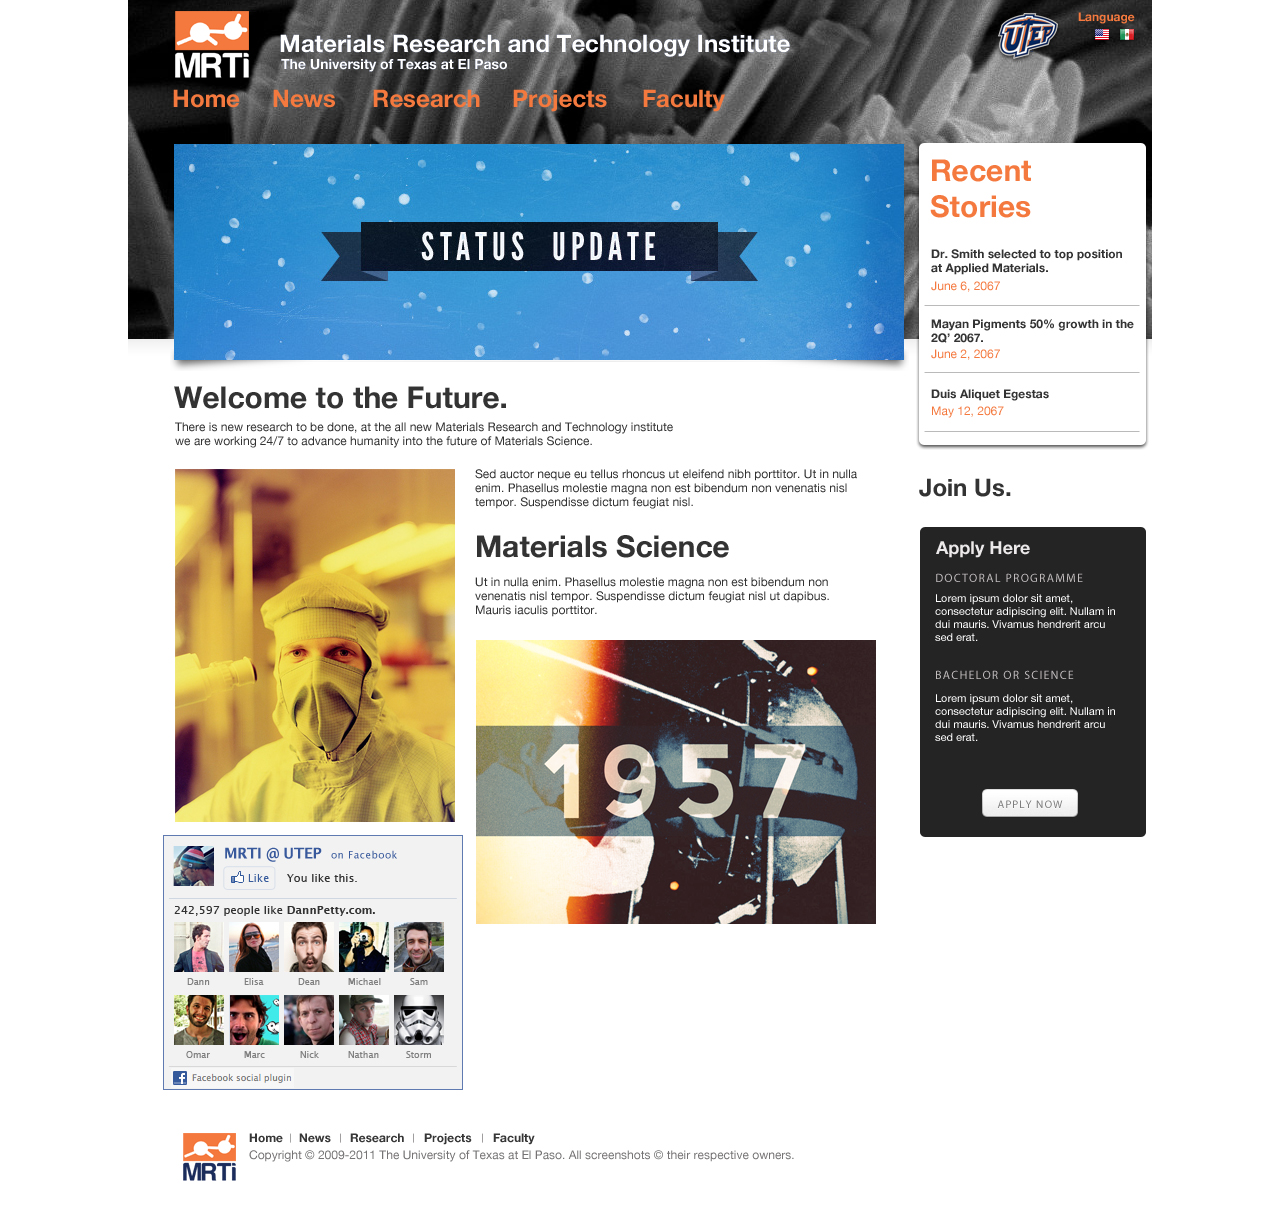
<file: site/index.html>
<!DOCTYPE HTML>
<html>
<head>
<meta http-equiv="Content-Type" content="text/html; charset=UTF-8">
<title>Untitled Document</title>
<style type="text/css">
body {
	margin-left: 0px;
	margin-top: 0px;
	margin-right: 0px;
	margin-bottom: 0px;
}

</style>
</head>
<body>
<center><div id="concept"><img src="home-concept.jpg"/></div></center>
</body>
</html>
</file>
